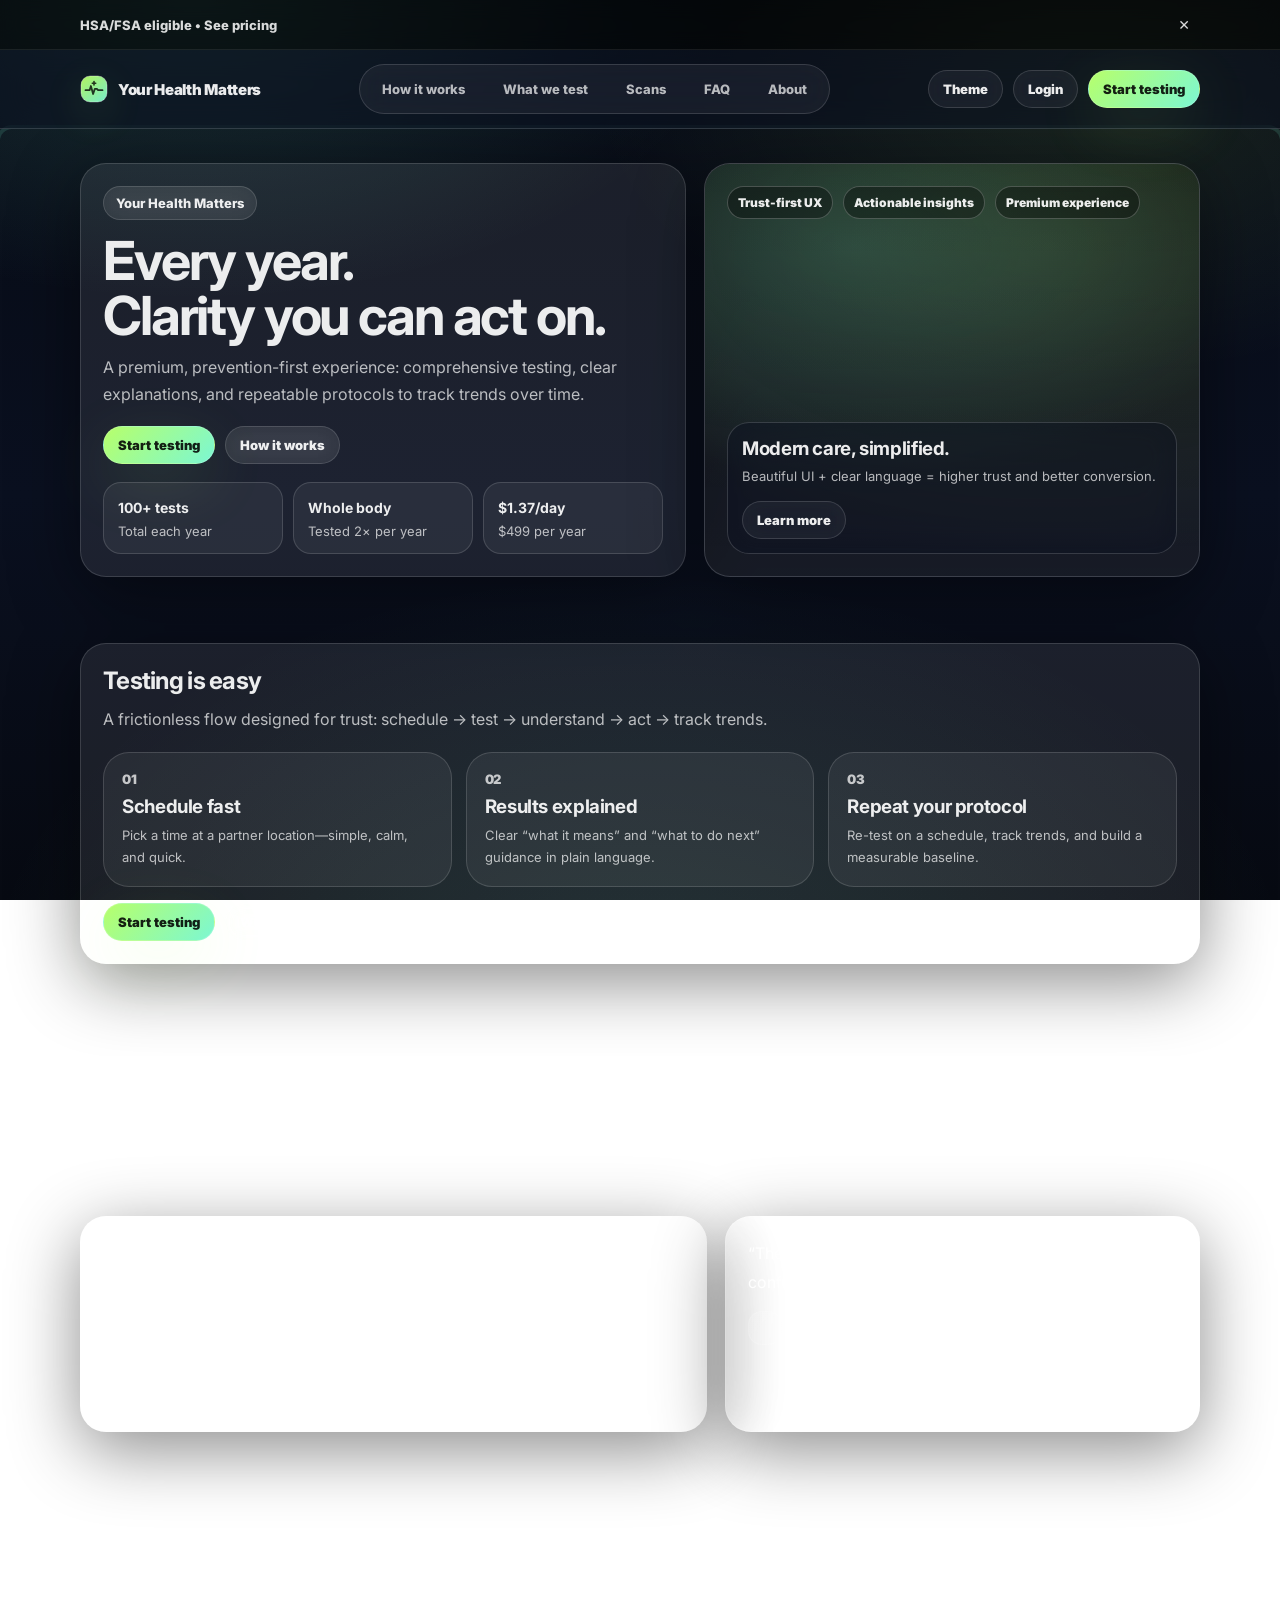
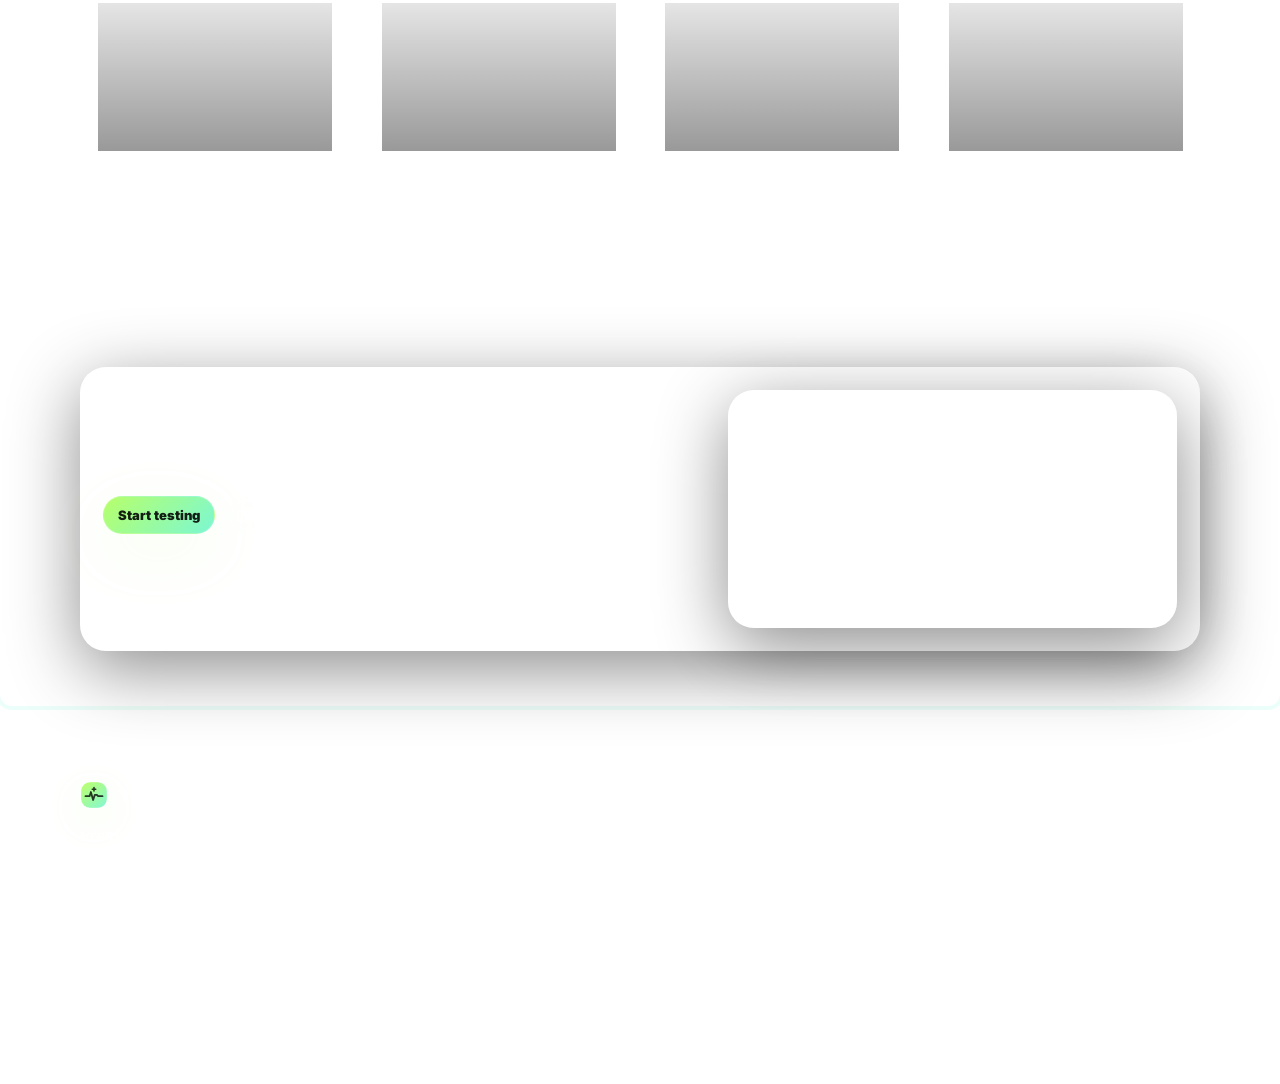
<file: Your Health Matters/index.html>
<!doctype html>
<html lang="en">
<head>
  <meta charset="utf-8" />
  <meta name="viewport" content="width=device-width, initial-scale=1" />

  <title>Your Health Matters — Premium Health Insights</title>
  <meta name="description" content="Your Health Matters: premium prevention-first testing, clear explanations, and repeatable protocols to track progress over time." />

  <!-- Open Graph -->
  <meta property="og:title" content="Your Health Matters" />
  <meta property="og:description" content="Premium prevention-first health insights with clear, actionable reporting." />
  <meta property="og:type" content="website" />

  <!-- Performance -->
  <link rel="preconnect" href="https://fonts.googleapis.com" />
  <link rel="preconnect" href="https://fonts.gstatic.com" crossorigin />

  <!-- Font -->
  <link href="https://fonts.googleapis.com/css2?family=Inter:wght@400;500;600;700;800;900&display=swap" rel="stylesheet" />


  <link rel="stylesheet" href="./styles.css" />
</head>

<body>
  <!-- Top promo bar -->
  <div class="topbar" role="banner">
    <div class="container topbar__inner">
      <a class="topbar__link" href="#/pricing">HSA/FSA eligible • See pricing</a>
      <button class="topbar__close" aria-label="Dismiss" data-topbar-close>✕</button>
    </div>
  </div>

  <!-- Header / Nav -->
  <header class="header" data-header>
    <div class="container header__inner">
      <a class="brand" href="#/" aria-label="Go to home">
        <img class="brand__logo" src="./logo.svg" alt="Your Health Matters logo" width="28" height="28" />
        <span class="brand__name">Your Health Matters</span>
      </a>

      <nav class="nav" aria-label="Primary">
        <a class="nav__link" href="#/how-it-works">How it works</a>
        <a class="nav__link" href="#/what-we-test">What we test</a>
        <a class="nav__link" href="#/scans">Scans</a>
        <a class="nav__link" href="#/faq">FAQ</a>
        <a class="nav__link" href="#/about">About</a>
      </nav>

      <div class="header__actions">
        <button class="btn btn--ghost" type="button" data-theme-toggle aria-label="Toggle theme">
          Theme
        </button>
        <a class="btn btn--ghost" href="#/login">Login</a>
        <a class="btn btn--primary" href="#/pricing">Start testing</a>

        <button class="hamburger" aria-label="Open menu" aria-expanded="false" data-menu-btn>
          <span></span><span></span><span></span>
        </button>
      </div>
    </div>

    <!-- Mobile drawer -->
    <div class="drawer" data-drawer hidden>
      <div class="drawer__panel" role="dialog" aria-modal="true" aria-label="Menu">
        <div class="drawer__head">
          <span class="drawer__title">Menu</span>
          <button class="iconbtn" aria-label="Close menu" data-drawer-close>✕</button>
        </div>

        <div class="drawer__links">
          <a href="#/how-it-works" class="drawer__link">How it works</a>
          <a href="#/what-we-test" class="drawer__link">What we test</a>
          <a href="#/scans" class="drawer__link">Scans</a>
          <a href="#/faq" class="drawer__link">FAQ</a>
          <a href="#/about" class="drawer__link">About</a>
          <a href="#/pricing" class="drawer__link">Pricing</a>
          <a href="#/contact" class="drawer__link">Contact</a>
          <a href="#/login" class="drawer__link">Login</a>
        </div>

        <div class="drawer__cta">
          <a class="btn btn--primary btn--block" href="#/pricing">Start testing</a>
        </div>
      </div>

      <div class="drawer__backdrop" data-drawer-backdrop></div>
    </div>
  </header>

  <!-- Main app mount -->
  <main id="app" class="app" tabindex="-1"></main>

  <!-- Footer -->
  <footer class="footer">
    <div class="container footer__grid">
      <div class="footer__brand">
        <div class="brand brand--footer">
          <img class="brand__logo" src="./logo.svg" alt="" width="28" height="28" />
          <span class="brand__name">Your Health Matters</span>
        </div>

        <p class="muted">
          Premium, prevention-first health insights with a calm, trustworthy experience.
        </p>

        <div class="pillrow">
          <span class="pill">HSA/FSA eligible</span>
          <span class="pill">2k+ locations</span>
          <span class="pill">100+ tests</span>
        </div>
      </div>

      <div class="footer__col">
        <h4>Product</h4>
        <a href="#/how-it-works">How it works</a>
        <a href="#/what-we-test">What we test</a>
        <a href="#/scans">Scans</a>
        <a href="#/pricing">Pricing</a>
      </div>

      <div class="footer__col">
        <h4>Company</h4>
        <a href="#/about">About</a>
        <a href="#/faq">FAQ</a>
      </div>

      <div class="footer__col">
        <h4>Support</h4>
        <a href="#/contact">Contact</a>
        <a href="#/privacy">Privacy</a>
        <a href="#/terms">Terms</a>
      </div>
    </div>

    <div class="container footer__bottom">
      <p class="muted">© <span id="year"></span> Your Health Matters. All rights reserved.</p>
      <div class="footer__mini">
        <a href="#/terms">Terms</a>
        <a href="#/privacy">Privacy</a>
      </div>
    </div>
  </footer>

  <script src="./app.js"></script>
</body>
</html>
</file>
<file: Your Health Matters/styles.css>
:root{
  --container: 1120px;

  /* Dark (default) */
  --bg0: #070b14;
  --bg1: #0a1020;
  --panel: rgba(255,255,255,.08);
  --panelSolid: rgba(255,255,255,.10);
  --ink: rgba(255,255,255,.92);
  --muted: rgba(255,255,255,.70);
  --border: rgba(255,255,255,.14);

  --accent: #b7ff6a;
  --accent2: #7cf7d3;

  --shadow: 0 18px 70px rgba(0,0,0,.45);
  --shadow2: 0 12px 45px rgba(0,0,0,.35);

  --radius-xl: 26px;
  --radius-lg: 18px;
  --radius-md: 14px;
}

/* Light theme (optional) */
[data-theme="light"]{
  --bg0: #f3f2f7;
  --bg1: #eef0f7;
  --panel: rgba(255,255,255,.72);
  --panelSolid: #ffffff;
  --ink: #12121a;
  --muted: rgba(18,18,26,.72);
  --border: rgba(18,18,26,.10);
  --shadow: 0 14px 50px rgba(18,18,26,.10);
  --shadow2: 0 10px 30px rgba(18,18,26,.12);
}

*{ box-sizing:border-box; }
html,body{ height:100%; }
body{
  margin:0;
  font-family: Inter, system-ui, -apple-system, Segoe UI, Roboto, Arial, sans-serif;
  color: var(--ink);
  overflow-x:hidden;

  background: none; /* ← مهم */
}
body::before{
  content:"";
  position: fixed;
  inset: 0;
  z-index: -1;

  background:
    radial-gradient(900px 500px at 15% 0%, rgba(124,247,211,.16), transparent 60%),
    radial-gradient(900px 520px at 85% 10%, rgba(183,255,106,.10), transparent 55%),
    radial-gradient(1100px 700px at 50% 110%, rgba(124,247,211,.10), transparent 60%),
    linear-gradient(180deg, var(--bg0) 0%, var(--bg1) 55%, #070a12 100%);

  will-change: transform;
}

a{ color:inherit; text-decoration:none; }
img{ max-width:100%; display:block; }
button{ font: inherit; }

.container{
  width:min(var(--container), calc(100% - 40px));
  margin-inline:auto;
}
.muted{ color: var(--muted); }

.kicker{
  display:inline-flex;
  gap:10px;
  align-items:center;
  padding:8px 12px;
  border:1px solid var(--border);
  background: rgba(255,255,255,.06);
  backdrop-filter: blur(14px);
  border-radius: 999px;
  font-weight:800;
  font-size:13px;
}

.pillrow{ display:flex; flex-wrap:wrap; gap:10px; margin-top:14px; }
.pill{
  border:1px solid var(--border);
  background: rgba(255,255,255,.06);
  backdrop-filter: blur(14px);
  padding:8px 12px;
  border-radius: 999px;
  font-size:13px;
  color: var(--muted);
}

/* Topbar */
.topbar{
  position:sticky;
  top:0;
  z-index:50;
  background: rgba(0,0,0,.55);
  border-bottom: 1px solid rgba(255,255,255,.08);
  backdrop-filter: blur(10px);
}
.topbar__inner{
  display:flex;
  align-items:center;
  justify-content:space-between;
  padding:10px 0;
  gap:12px;
}
.topbar__link{ font-weight:800; font-size:13px; opacity:.92; }
.topbar__link:hover{ opacity:1; }
.topbar__close{
  border:0;
  background: transparent;
  color: rgba(255,255,255,.85);
  cursor:pointer;
  font-size:14px;
  padding:6px 10px;
  border-radius:10px;
}
.topbar__close:hover{ background: rgba(255,255,255,.10); }

/* Header */
.header{
  position:sticky;
  top:44px;
  z-index:40;
  backdrop-filter: blur(16px);
  background: rgba(10,16,32,.55);
  border-bottom: 1px solid var(--border);
}
[data-theme="light"] .header{
  background: rgba(243,242,247,.70);
}

.header__inner{
  display:flex;
  align-items:center;
  justify-content:space-between;
  padding:14px 0;
  gap:16px;
}

.brand{
  display:flex;
  align-items:center;
  gap:10px;
  font-weight:900;
  letter-spacing:-0.02em;
}
.brand__logo{
  width:28px;
  height:28px;
  border-radius:10px;
  box-shadow: 0 12px 40px rgba(183,255,106,.14);
}
.brand__name{ font-size:15px; }
.brand--footer .brand__name{ font-size:18px; }

.nav{
  display:flex;
  gap:18px;
  align-items:center;
  padding:8px 12px;
  border:1px solid var(--border);
  background: rgba(255,255,255,.06);
  backdrop-filter: blur(14px);
  border-radius:999px;
}
.nav__link{
  font-size:13px;
  font-weight:800;
  color: var(--muted);
  padding:8px 10px;
  border-radius:999px;
}
.nav__link:hover{ background: rgba(255,255,255,.08); color: var(--ink); }

.header__actions{ display:flex; gap:10px; align-items:center; }

.btn{
  display:inline-flex;
  align-items:center;
  justify-content:center;
  gap:10px;
  border-radius:999px;
  padding:10px 14px;
  font-weight:900;
  font-size:13px;
  border:1px solid var(--border);
  cursor:pointer;
  user-select:none;

  transition: transform .14s ease, box-shadow .14s ease, background .14s ease, filter .14s ease, border-color .14s ease;
}
.btn:active{ transform: translateY(1px); }

.btn--primary{
  border-color: rgba(255,255,255,.18);
  background: linear-gradient(135deg, var(--accent), var(--accent2));
  color: rgba(0,0,0,.88);
  box-shadow: 0 18px 65px rgba(183,255,106,.12);
}
.btn--primary:hover{ box-shadow: 0 26px 95px rgba(183,255,106,.16); transform: translateY(-1px); }

.btn--ghost{
  background: rgba(255,255,255,.06);
  backdrop-filter: blur(12px);
  color: var(--ink);
}
.btn--ghost:hover{ background: rgba(255,255,255,.10); transform: translateY(-1px); }

.btn--block{ width:100%; }

.hamburger{
  display:none;
  width:44px;height:44px;
  border-radius:14px;
  border:1px solid var(--border);
  background: rgba(255,255,255,.06);
  backdrop-filter: blur(12px);
  cursor:pointer;
  padding:10px;
}
.hamburger span{
  display:block;
  height:2px;
  background: rgba(255,255,255,.85);
  margin:6px 0;
  border-radius:999px;
}

/* Drawer */
.drawer{ position:fixed; inset:0; z-index:60; }
.drawer__backdrop{
  position:absolute; inset:0;
  background: rgba(0,0,0,.55);
  backdrop-filter: blur(6px);
}
.drawer__panel{
  position:absolute; right:14px; top:14px;
  width:min(420px, calc(100% - 28px));
  background: rgba(10,16,32,.78);
  border:1px solid var(--border);
  border-radius: var(--radius-xl);
  box-shadow: var(--shadow2);
  padding:14px;
}
[data-theme="light"] .drawer__panel{
  background: rgba(255,255,255,.92);
}
.drawer__head{
  display:flex; align-items:center; justify-content:space-between;
  padding:10px 10px 6px;
}
.drawer__title{ font-weight:900; letter-spacing:-0.02em; }
.iconbtn{
  border:1px solid var(--border);
  background: rgba(255,255,255,.06);
  border-radius:12px;
  cursor:pointer;
  width:42px;height:42px;
  color: var(--ink);
}
.drawer__links{ display:grid; gap:8px; padding:8px 10px 10px; }
.drawer__link{
  padding:12px 12px;
  border-radius:14px;
  border:1px solid var(--border);
  background: rgba(255,255,255,.06);
  font-weight:900;
  color: var(--ink);
}
.drawer__link:hover{ background: rgba(255,255,255,.10); }
.drawer__cta{ padding:10px; }

/* Layout blocks */
.section{ padding: 56px 0; }
.section--tight{ padding: 36px 0; }
.card{
  background: var(--panel);
  backdrop-filter: blur(16px);
  border:1px solid var(--border);
  border-radius: var(--radius-xl);
  box-shadow: var(--shadow);
}
.card--solid{ background: var(--panelSolid); backdrop-filter:none; }
.card__pad{ padding: 22px; }

.grid2{
  display:grid;
  grid-template-columns: 1.15fr .85fr;
  gap:18px;
  align-items:stretch;
}
@media (max-width: 980px){
  .grid2{ grid-template-columns:1fr; }
}

.hero{ padding: 34px 0 10px; }
.hero__wrap{
  display:grid;
  grid-template-columns: 1.1fr .9fr;
  gap:18px;
  align-items:stretch;
}
@media (max-width: 980px){
  .hero__wrap{ grid-template-columns:1fr; }
}

.h1{
  font-size: clamp(34px, 4.2vw, 54px);
  line-height: 1.02;
  letter-spacing: -0.04em;
  margin: 14px 0 10px;
}
.lead{
  font-size: 16px;
  line-height: 1.7;
  color: var(--muted);
  max-width: 58ch;
  margin: 0 0 18px;
}

.statgrid{
  display:grid;
  grid-template-columns: repeat(3, 1fr);
  gap:10px;
  margin-top: 18px;
}
@media (max-width: 560px){
  .statgrid{ grid-template-columns:1fr; }
}
.stat{
  border-radius: 18px;
  border:1px solid var(--border);
  background: rgba(255,255,255,.06);
  padding: 14px 14px;
}
.stat b{ font-size: 14px; }
.stat p{ margin:6px 0 0; color: var(--muted); font-size: 13px; }

.hero__visual{
  position:relative;
  overflow:hidden;
  border-radius: var(--radius-xl);
  min-height: 340px;
}
.hero__photo{
  position:absolute;
  inset:0;
  background-size: cover;
  background-position: center;
  transform: scale(1.02);
  filter: saturate(1.05) contrast(1.05);
}
.hero__overlay{
  position:absolute;
  inset:0;
  background:
    radial-gradient(800px 420px at 30% 20%, rgba(124,247,211,.18), transparent 55%),
    radial-gradient(900px 520px at 70% 20%, rgba(183,255,106,.12), transparent 60%),
    linear-gradient(180deg, rgba(0,0,0,.55), rgba(0,0,0,.20));
}

.visual__content{
  position:relative;
  padding: 22px;
  display:flex;
  flex-direction:column;
  gap:12px;
  height: 100%;
}
.badges{ display:flex; gap:10px; flex-wrap:wrap; }
.badge{
  border:1px solid rgba(255,255,255,.22);
  background: rgba(0,0,0,.35);
  color: rgba(255,255,255,.92);
  padding:8px 10px;
  border-radius: 999px;
  font-size: 12px;
  font-weight:900;
}
.visual__tile{
  margin-top:auto;
  border-radius: 22px;
  border:1px solid rgba(255,255,255,.16);
  background: rgba(10,16,32,.55);
  backdrop-filter: blur(16px);
  padding: 14px;
}
[data-theme="light"] .visual__tile{
  background: rgba(255,255,255,.72);
  border-color: rgba(18,18,26,.10);
}
.visual__tile h3{ margin:0 0 6px; letter-spacing:-0.02em; }
.visual__tile p{ margin:0; color: var(--muted); font-size: 13px; line-height:1.6; }

.steps{
  display:grid;
  grid-template-columns: repeat(3, 1fr);
  gap:14px;
}
@media (max-width: 900px){
  .steps{ grid-template-columns:1fr; }
}
.step{
  padding:18px;
  border-radius: var(--radius-xl);
  border:1px solid var(--border);
  background: rgba(255,255,255,.06);
}
.step__num{
  font-weight:900;
  letter-spacing:-0.03em;
  font-size: 13px;
  opacity:.8;
}
.step h3{ margin:8px 0 6px; letter-spacing:-0.02em; }
.step p{ margin:0; color: var(--muted); line-height:1.7; font-size: 13px; }

.row{ display:flex; gap:10px; flex-wrap:wrap; align-items:center; }
.spacer{ height: 14px; }
.hr{ height:1px; background: var(--border); margin: 18px 0; }

/* Marquee */
.marquee{
  position:relative;
  overflow:hidden;
  border-radius: var(--radius-xl);
  border:1px solid var(--border);
  background: rgba(255,255,255,.06);
}
.marquee__track{
  display:flex;
  gap:14px;
  padding: 16px 18px;
  width: max-content;
  animation: scroll 24s linear infinite;
}
@keyframes scroll{
  from{ transform: translateX(0); }
  to{ transform: translateX(-50%); }
}
.tag{
  border:1px solid var(--border);
  background: rgba(255,255,255,.06);
  padding:8px 12px;
  border-radius:999px;
  font-size:13px;
  font-weight:900;
  color: var(--muted);
  white-space:nowrap;
}

/* Tabs */
.tabs{
  display:grid;
  grid-template-columns: 300px 1fr;
  gap:16px;
}
@media (max-width: 900px){
  .tabs{ grid-template-columns:1fr; }
}
.tablist{ display:grid; gap:10px; }
.tabbtn{
  text-align:left;
  padding:14px 14px;
  border-radius: 18px;
  border:1px solid var(--border);
  background: rgba(255,255,255,.06);
  cursor:pointer;
  font-weight:900;
  letter-spacing:-0.02em;
  color: var(--ink);
}
.tabbtn small{ display:block; font-weight:800; opacity:.72; margin-top:2px; color: var(--muted); }
.tabbtn[aria-selected="true"]{
  background: linear-gradient(135deg, rgba(183,255,106,.14), rgba(124,247,211,.12));
  border-color: rgba(255,255,255,.20);
}
.tabpanel{
  border-radius: var(--radius-xl);
  border:1px solid var(--border);
  background: rgba(255,255,255,.06);
  padding: 18px;
}

.list{
  display:grid;
  grid-template-columns: repeat(2, minmax(0,1fr));
  gap:10px;
  margin-top: 12px;
}
@media (max-width: 560px){
  .list{ grid-template-columns:1fr; }
}
.item{
  padding:12px;
  border-radius: 16px;
  border:1px solid var(--border);
  background: rgba(255,255,255,.06);
  display:flex; align-items:center; justify-content:space-between;
  gap:10px;
}
.item span{ color: var(--ink); font-weight:900; }
.item b{ font-size:12px; opacity:.75; color: var(--muted); }

/* Testimonials */
.carousel{ position:relative; overflow:hidden; }
.carousel__track{ display:flex; transition: transform .5s ease; }
.quote{ min-width: 100%; padding: 22px; }
.quote p{
  font-size: 16px;
  line-height: 1.8;
  margin: 0 0 14px;
  letter-spacing: -0.01em;
}
.quote .who{
  display:flex; align-items:center; gap:10px;
  color: var(--muted);
  font-weight:900;
  font-size: 13px;
}
.avatar{
  width:34px;height:34px;border-radius: 14px;
  background: linear-gradient(135deg, rgba(255,255,255,.16), rgba(255,255,255,.04));
  border:1px solid var(--border);
  overflow:hidden;
}
.avatar img{ width:100%; height:100%; object-fit: cover; }
.carousel__controls{
  display:flex; gap:10px; justify-content:flex-end;
  padding: 0 22px 22px;
}
.iconpill{
  border:1px solid var(--border);
  background: rgba(255,255,255,.06);
  border-radius: 999px;
  padding:10px 12px;
  cursor:pointer;
  font-weight:900;
  color: var(--ink);
}

/* Story cards (with real photos) */
.cards{
  display:grid;
  grid-template-columns: repeat(4, minmax(0,1fr));
  gap:14px;
}
@media (max-width: 1000px){
  .cards{ grid-template-columns: repeat(2, minmax(0,1fr)); }
}
@media (max-width: 560px){
  .cards{ grid-template-columns: 1fr; }
}
.story{
  padding:16px;
  border-radius: var(--radius-xl);
  border:1px solid var(--border);
  background: rgba(255,255,255,.06);
  display:flex;
  flex-direction:column;
  gap:10px;
  overflow:hidden;
}
.story__img{
  height:150px;
  border-radius: 20px;
  border:1px solid var(--border);
  background-size: cover;
  background-position: center;
  position: relative;
}
.story__img::after{
  content:"";
  position:absolute;
  inset:0;
  background: linear-gradient(180deg, rgba(0,0,0,.10), rgba(0,0,0,.40));
}
.story h4{ margin:0; letter-spacing:-0.02em; }
.story p{ margin:0; color: var(--muted); line-height:1.7; font-size: 13px; margin-top:-2px; }
.story a{ margin-top:auto; color: var(--ink); font-weight:900; font-size: 13px; }

/* Comparison */
.compare{
  display:grid;
  grid-template-columns: 1fr 1fr;
  gap:14px;
}
@media (max-width: 900px){ .compare{ grid-template-columns:1fr; } }
.table{
  width:100%;
  border-collapse: collapse;
  overflow:hidden;
  border-radius: var(--radius-xl);
  border:1px solid var(--border);
  background: rgba(255,255,255,.06);
}
.table th, .table td{
  padding:14px 14px;
  border-bottom: 1px solid var(--border);
  text-align:left;
  font-size: 13px;
}
.table th{
  font-size: 12px;
  letter-spacing: .06em;
  text-transform: uppercase;
  color: var(--muted);
}
.table tr:last-child td{ border-bottom:0; }
.tick{ font-weight:900; }
.cross{ opacity:.55; font-weight:900; }

/* FAQ */
.faq{ display:grid; gap:10px; }
.details{
  border:1px solid var(--border);
  background: rgba(255,255,255,.06);
  border-radius: var(--radius-xl);
  padding: 14px 16px;
}
.details summary{
  cursor:pointer;
  font-weight:900;
  letter-spacing:-0.02em;
}
.details p{ margin:10px 0 0; color: var(--muted); line-height:1.8; font-size: 13px; }

/* Footer */
.footer{
  margin-top: 40px;
  border-top: 1px solid var(--border);
  background: rgba(255,255,255,.04);
  backdrop-filter: blur(14px);
}
.footer__grid{
  display:grid;
  grid-template-columns: 1.4fr 1fr 1fr 1fr;
  gap:18px;
  padding: 34px 0;
}
@media (max-width: 1000px){
  .footer__grid{ grid-template-columns: 1fr 1fr; }
}
@media (max-width: 560px){
  .footer__grid{ grid-template-columns: 1fr; }
}
.footer__col h4{ margin: 6px 0 12px; letter-spacing:-0.02em; }
.footer__col a{
  display:block;
  color: var(--muted);
  padding: 8px 0;
  font-weight:800;
  font-size: 13px;
}
.footer__col a:hover{ color: var(--ink); }
.footer__bottom{
  padding: 14px 0 24px;
  display:flex;
  align-items:center;
  justify-content:space-between;
  gap:12px;
  border-top: 1px solid var(--border);
}
.footer__mini{ display:flex; gap:14px; }
.footer__mini a{ font-weight:900; color: var(--muted); font-size: 13px; }
.footer__mini a:hover{ color: var(--ink); }

/* Responsive nav */
@media (max-width: 980px){
  .nav{ display:none; }
  .hamburger{ display:inline-block; }
}

/* Page title block */
.pagehead{ padding: 18px 0 0; }
.pagehead h2{
  margin: 10px 0 6px;
  letter-spacing:-0.03em;
  font-size: 28px;
}
.pagehead p{
  margin: 0 0 14px;
  color: var(--muted);
  line-height: 1.8;
  max-width: 70ch;
}

/* Page transition */
.app{
  opacity: 1;
  transform: translateY(0);
  transition: opacity .28s ease, transform .28s ease;
  will-change: opacity, transform;
}
.app.is-transitioning{
  opacity: 0;
  transform: translateY(8px);
}

/* Inputs */
.input{
  width:100%;
  padding: 12px 12px;
  border-radius: 16px;
  border:1px solid var(--border);
  background: rgba(255,255,255,.06);
  outline:none;
  font-weight:800;
  color: var(--ink);
}
.input:focus{
  border-color: rgba(255,255,255,.22);
  box-shadow: 0 0 0 4px rgba(124,247,211,.14);
}
textarea.input{ resize: vertical; min-height: 120px; }

/* Hover micro-interactions */
.card, .story, .step, .stat, .tabbtn, .drawer__link{
  transition: transform .18s ease, box-shadow .18s ease, background .18s ease, border-color .18s ease;
}
.card:hover, .story:hover, .step:hover{
  transform: translateY(-4px);
  box-shadow: 0 22px 80px rgba(0,0,0,.50);
  border-color: rgba(255,255,255,.22);
}
.stat:hover, .tabbtn:hover{
  transform: translateY(-2px);
  border-color: rgba(255,255,255,.22);
}

/* Reduced motion */
@media (prefers-reduced-motion: reduce){
  *{ scroll-behavior: auto !important; }
  .marquee__track{ animation: none !important; }
  .app{ transition: none !important; }
}

/* Reveal animation (missing) */
.reveal{
  opacity: 0;
  transform: translateY(10px);
  transition: opacity .55s ease, transform .55s ease;
  will-change: opacity, transform;
}
.reveal.is-in{
  opacity: 1;
  transform: translateY(0);
}

/* Better focus ring (accessibility + premium) */
:focus-visible{
  outline: 0;
  box-shadow: 0 0 0 4px rgba(124,247,211,.14);
  border-radius: 12px;
}

/* Drawer layering fix (panel always above backdrop) */
.drawer__backdrop{ z-index: 1; }
.drawer__panel{ z-index: 2; }

/* Carousel smoother on mobile */
.carousel__track{ will-change: transform; }

/* Reduce hover lift on small screens (prevents jumpy UI) */
@media (max-width: 560px){
  .card:hover, .story:hover, .step:hover{ transform: none; }
}

/* Optional: make marquee pause on hover */
.marquee:hover .marquee__track{ animation-play-state: paused; }
</file>
